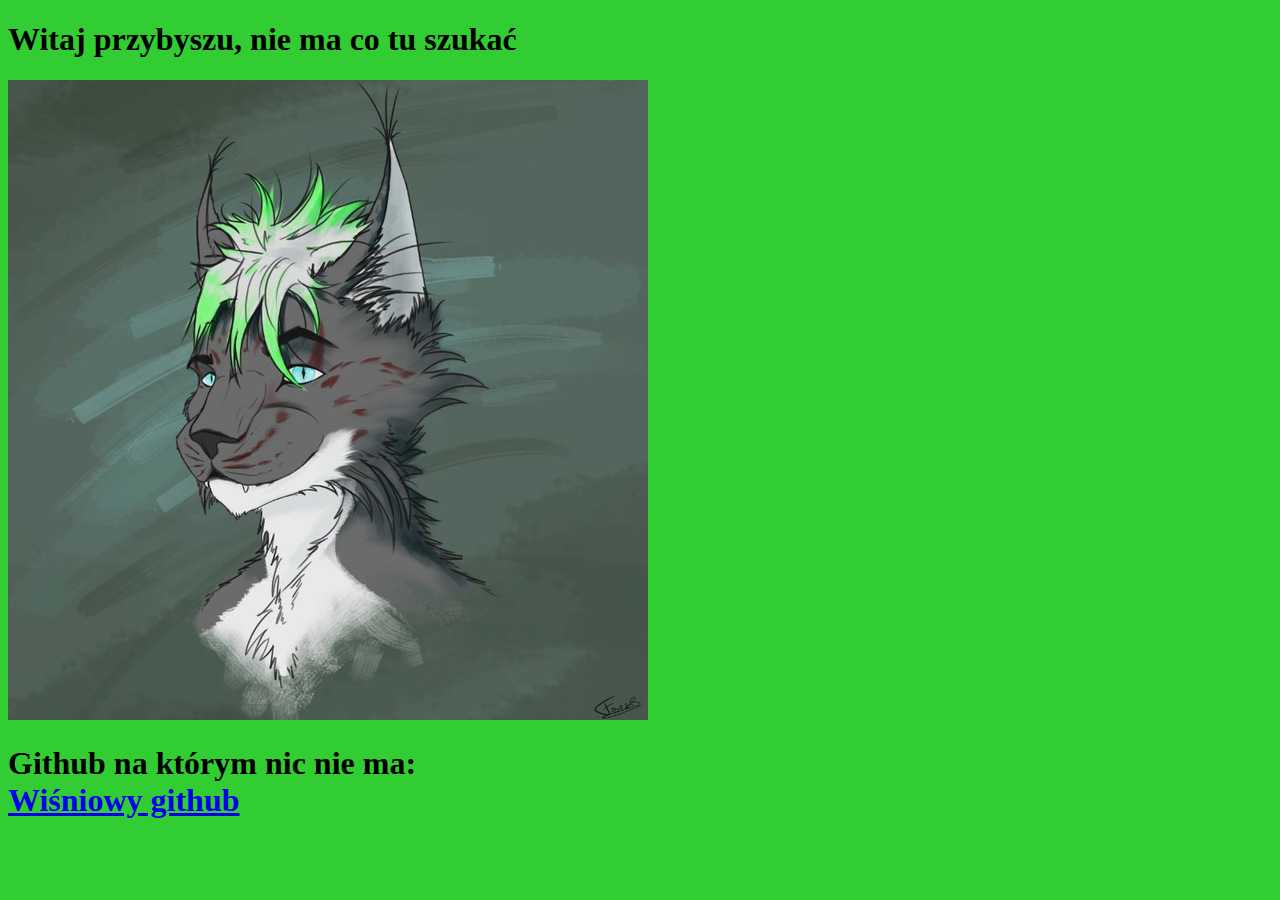
<file: index.html>
<!DOCTYPE html>

<html>

<head>
    <!-- head zawiera metadane strony-->
    <title>Witaj świecie</title><!--tytuł strony wyświetlany na pasku-->
</head>
<body style="background-color:limegreen;"><!--tak jakby pojwemnik na całą zawartość strony-->
    <h1 ><!--nagłówki można ich wielkość definiować od 1 do 6-->
        Witaj przybyszu, nie ma co tu szukać 
    </h1>
    
        <a href="/home.html" ><!--dodajemy hiperłącze do zdjęcia, i ustawiamy aby otwierało się w nowej karrcie albo nie czyt target=_blank bez tego strona otwiera się na sobie -->
            <img src="/images/sona.jpg" alt="To jestem ja, nie realnie oczywiście" title="Wiśnia w necie">  <!--dodając do śreodka height="xxx" możemy modyfikować wysokość obrazka-->
        </a>
    <h1>
        Github na którym nic nie ma:</br>
        <a href="https://github.com/w1s1en" target="_blank">
            Wiśniowy github
        </a>
    </h1>

    </p>
</body>
</html>
</file>
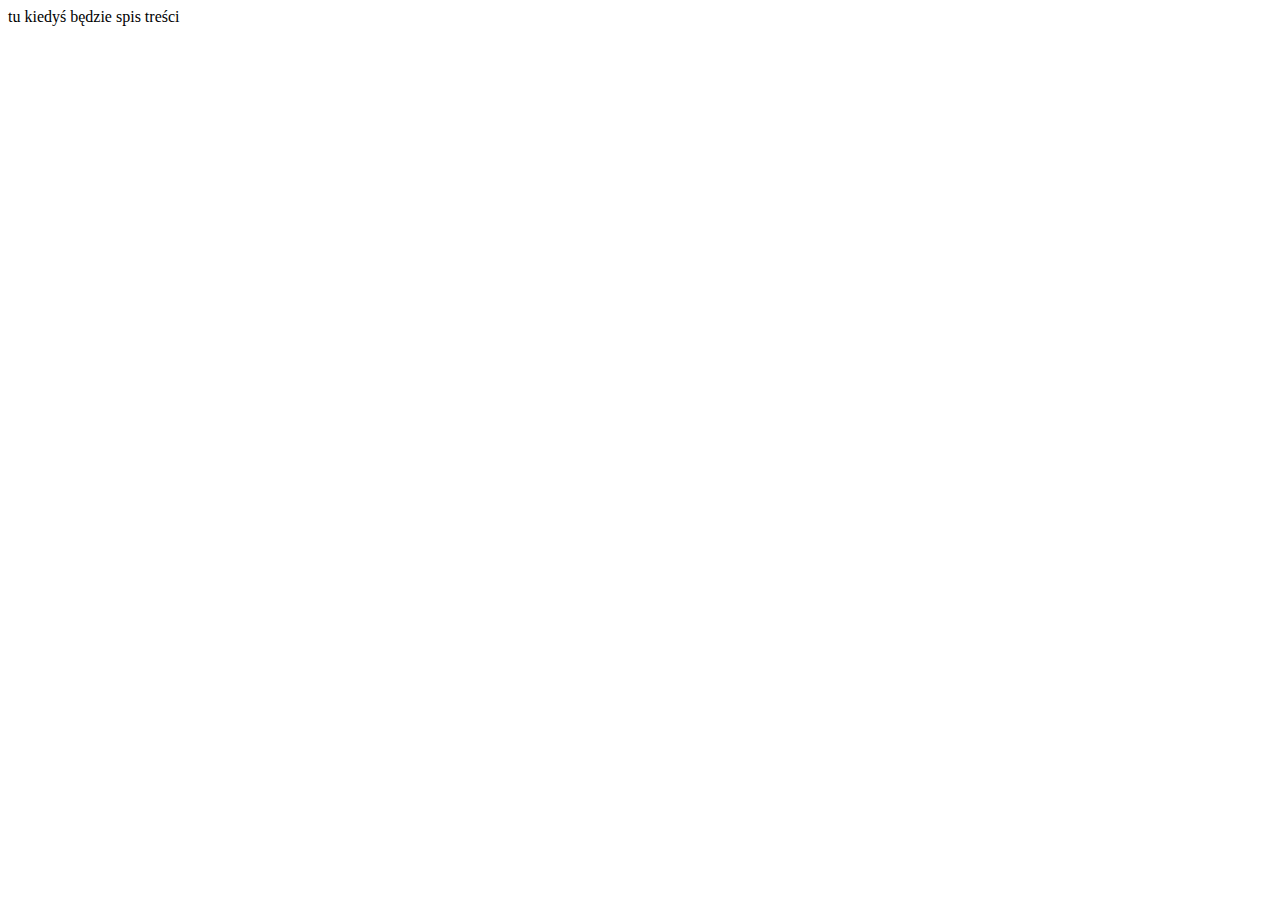
<file: home.html>
<!DOCTYPE html>
<html lang="en">
<head>
    <meta charset="UTF-8">
    <meta name="viewport" content="width=device-width, initial-scale=1.0">
    <title>Contents</title>
</head>
<body>
    tu kiedyś będzie spis treści
</body>
</html>
</file>
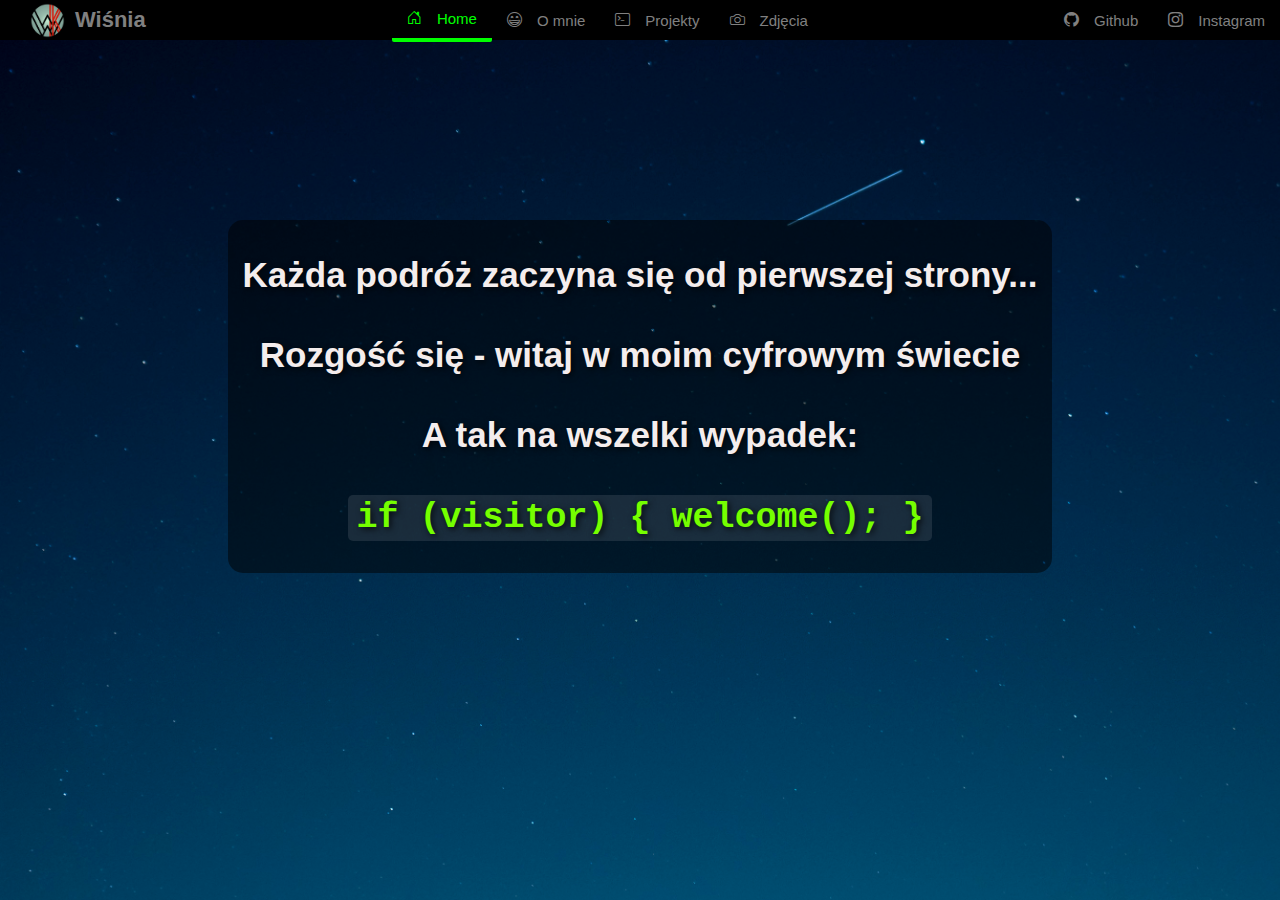
<file: HomePage.html>
<!DOCTYPE html>
<html lang="pl">
<head>
    <meta charset="UTF-8">
    <meta name="viewport" content="width=device-width, initial-scale=1.0">
    <title>Home Page</title>
    <link rel="stylesheet" href="styles/header_stylesheet.css">
    <link rel="stylesheet" href="styles/HomePage.css">
    <link rel="stylesheet" href="https://cdn.jsdelivr.net/npm/bootstrap-icons@1.13.1/font/bootstrap-icons.min.css">
    <!-- Icons from: https://icons.getbootstrap.com/ -->
     <link rel="icon" type="image/x-icon" href="images/wisien_logo.png">
</head>
<body>
    <nav class="header">
        <div class="navleft">
            <img class="logo" src="images/wisien_logo.png">
            <div class="text">Wiśnia</div>
        </div>
        <div class="navmiddle">
            <a href="HomePage.html" class="active" class="header_link">
                <i class="bi bi-house-door"></i>
                Home
            </a>
            <a href="about_me.html" class="header_link">
                <i class="bi bi-emoji-grin"></i>
                O mnie
            </a>
            <a href="#" class="header_link">
                <i class="bi bi-terminal"></i>
                Projekty
            </a>
            <a href="#" class="header_link">
                <i class="bi bi-camera"></i>
                Zdjęcia
            </a>
        </div>
        <div class="navright">
            <a href="https://github.com/w1s1en" target="_blank" class="header_link">
                <i class="bi bi-github"></i>
                Github
            </a>
            <a href="https://www.instagram.com/w1s1en_/" target="_blank" class="header_link">
                <i class="bi bi-instagram"></i>
                Instagram
            </a>
        </div>
    </nav>
    <main>
        <div class="przywitanie">
            <p>
                <strong>Każda podróż zaczyna się od pierwszej strony...</strong><br>
                Rozgość się - witaj w moim cyfrowym świecie <br>
                A tak na wszelki wypadek:<br>
                <code>if (visitor) { welcome(); }</code>
            </p>
        </div>
    </main>
</body>
</html>
</file>
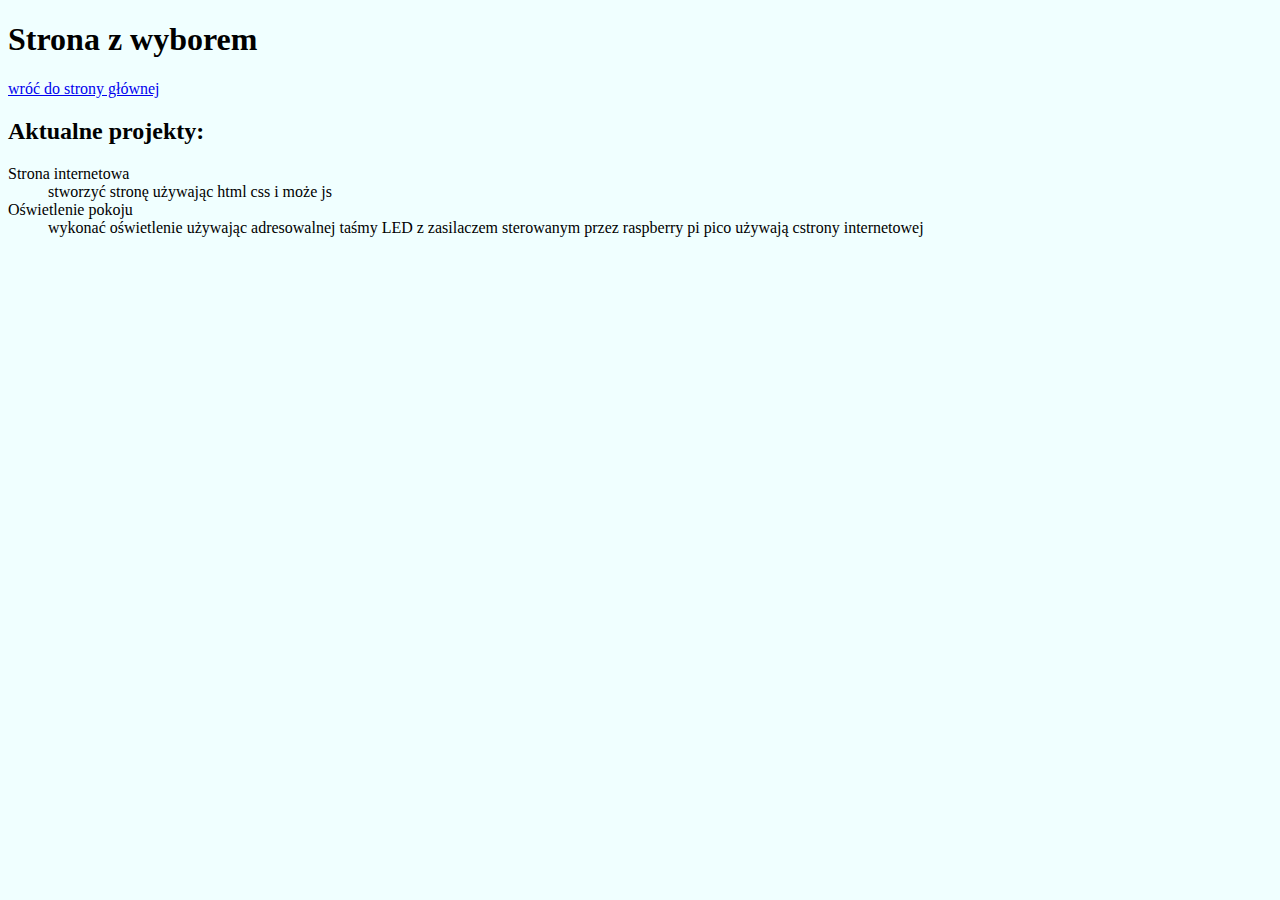
<file: main.html>
<!--na tej stronie umieścić menu z linkami do posczególnych projektów
plus krótki opis-->
<!DOCTYPE html>
<html lang="en">
<head>
    <meta charset="UTF-8">
    <meta name="viewport" content="width=device-width, initial-scale=1.0">
    <title>Document</title>
</head>
<body style="background-color: azure;">
    <h1>Strona z wyborem</h1>
    <a href=index.html> wróć do strony głównej</a>
</body>
<body style>
    <h2>Aktualne projekty:</h2>
    <dl><!--lista z opisami descroption list-->
        <dt>Strona internetowa</dt>
        <dd>stworzyć stronę używając html css i może js</dd>
        <dt>Oświetlenie pokoju</dt>
        <dd>wykonać oświetlenie używając adresowalnej taśmy LED z zasilaczem sterowanym przez raspberry pi pico używają cstrony internetowej</dd>
    </dl>
</body>
</html>
</file>
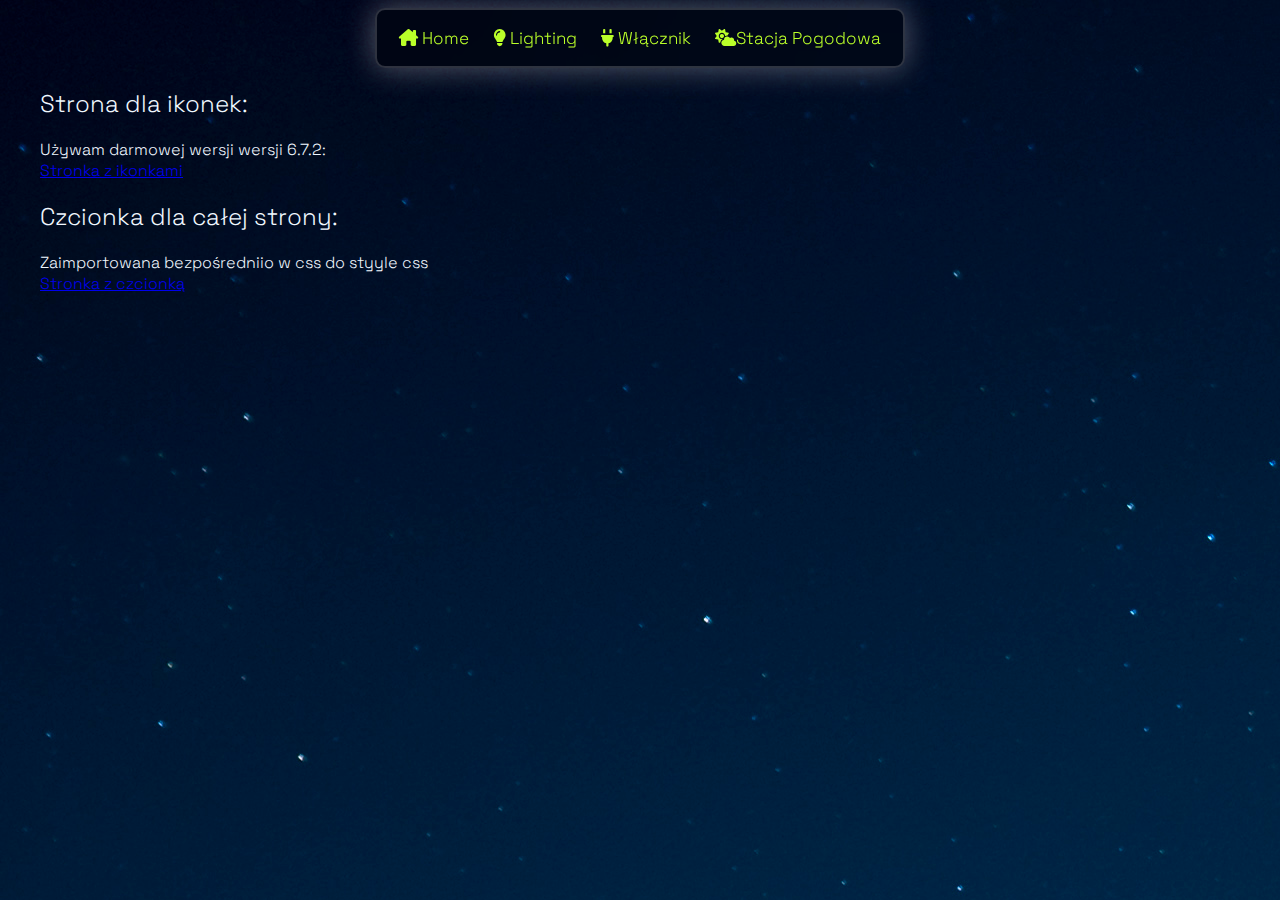
<file: webside.html>
<!DOCTYPE html>
<html lang="en">
<head>
    <meta charset="UTF-8">
    <meta name="viewport" content="width=device-width, initial-scale=1.0">
    <title>Files from webside</title>
    <link rel="icon" type="image/x-icon" href="images/Wisien_logo.png">
    <link rel="stylesheet" href="https://cdnjs.cloudflare.com/ajax/libs/font-awesome/6.7.2/css/all.min.css"> <!--ikonki w menu-->
    <link href="style.css" rel="stylesheet">
</head>
<div class="navigation_bar">
    <a href="index.html" title="Main Page"><i class="fa-solid fa-house-chimney"></i> Home</a>
    <a href="lighting.html" title="Room Lighting Project"><i class="fa-solid fa-lightbulb"></i> Lighting</a>
    <a href="switch.html"title="Computer switch and indicator project"><i class="fa-solid fa-plug"></i> Włącznik</a>
    <a href="weather_station.html"title="Weather Station Project"><i class="fa-solid fa-cloud-sun"></i>Stacja Pogodowa</a>
</div>
<body>
    <h2>Strona dla ikonek:</h2>
    <p>Używam darmowej wersji wersji 6.7.2:<br>
        <a href="https://fontawesome.com/search?o=r&ic=free&s=solid&ip=classic" target="_blank" title="Go to fontawesome">Stronka z ikonkami</a>
    </p>
    <h2>Czcionka dla całej strony:</h2>
    <p>Zaimportowana bezpośredniio w css do styyle css<br>
        <a href="https://fonts.google.com/specimen/Space+Grotesk" target="_blank" title="Go to fonts google">Stronka z czcionką</a>
    </p>
</body>
</html>
</file>
<file: styles/header_stylesheet.css>
*{
    border: none;
    padding: none;
    font-family: Arial, Helvetica, sans-serif;
    text-decoration: none;
}
main{
    padding-top: 65px;
}
.header{
    height: 60px;
    display: flex;
    flex-direction: row;
    justify-content: center;
    position: fixed;
    top: 0px;
    left: 0px;
    right: 0px;
    background-color: black;
}
.navleft{
    display: flex;
    align-items: center;
}
.logo{
    height: 55px;
    padding-left: 30px;
}
.text{
    color: gray;
    font-size: 35px;
    padding: 0px 50px 0px 10px;
    font-weight: bold;
}
.navmiddle{
    display: flex;
    flex-direction: row;
    justify-content: center;
    align-items: center;
    flex: 1;
}
.header_link{
    color: gray;
    height: 100%;
    display: flex;
    align-items: center;
    flex-direction: row;
    padding: 0 25px;
    font-size: 25px;
    font-weight: bold;
    cursor: pointer;
    transition: color 0.5s;
}
nav div i{
    margin-right: 15px;
}
.navright{
    display: flex;
    flex-direction: row;
    align-items: center;
}
.active{
    color: lime;
    height: 100%;
    display: flex;
    align-items: center;
    flex-direction: row;
    padding: 0 25px;
    font-size: 25px;
    font-weight: bold;
    border: none; /* resetuje wszystkie krawędzie */
    border-bottom: 4px solid lime;
    border-radius: 2px;
}
.header_link:hover{
    color: whitesmoke;
}
.header_link:active{
    background-color: gray;
    border-radius: 5px;
}
@media (max-width: 800px){

}

@media (max-width: 1350px){
    .logo{
        height: 35px;
    }
    .header{
        height: 40px;
    }
    .header_link,
    .active{
        padding: 0 15px;
        font-size: 15px;
        font-weight: 300;
    }
    .text{
        font-size: 22px;
        padding: 0px 20px 0px 10px;;
    }
}
</file>
<file: styles/HomePage.css>
body{
    background-image: url(../images/Home_Page1.jpg);
    background-size: cover;
    background-repeat: no-repeat;
    min-height: 100vh;
    margin: 0;
}
.przywitanie{
    display: flex;
    justify-content: center;
    align-items: center;
    text-align: center;
    margin-top: 100px;
    padding: 20px;
}
.przywitanie p{
    color: rgb(244, 237, 237);
    font-size: 60px;
    font-weight: bold;
    background-color: rgba(0, 0, 0, 0.5);
    padding: 20px;
    border-radius: 15px;
    text-shadow: 2px 2px 6px rgba(0, 0, 0, 0.8);
    line-height: 80px;
}

code{
    font-family: 'Courier New', monospace;
    background-color: rgba(255, 255, 255, 0.1);
    padding: 3px 8px;
    border-radius: 5px;
    color: rgb(117, 255, 0);
}

@media (max-width: 1350px) {
    .przywitanie p {
        font-size: 35px;
        padding: 15px;
    }
}
</file>
<file: style.css>
@import url('https://fonts.googleapis.com/css2?family=Space+Grotesk:wght@300..700&display=swap');

body {
    text-align: justify;
    padding-left: 2em;
    padding-right: 2em;
    background-image: url(images/main_background.jpg);
    background-attachment: fixed;
    color: aliceblue;
    }
*{
    /*border: 1px solid red;*/
    font-family: "Space Grotesk", sans-serif;
    font-optical-sizing: auto;
    font-weight: 300;
    font-style: normal;
}
/* Część odpiwoedzialna za menu */
.navigation_bar {
    backdrop-filter: blur(30px);
    box-shadow: 0px 0px 30px rgba(227, 228, 237, 0.37);
    border: 2px solid rgba(255, 255, 255, 0.18);
    position: sticky;
    top: 0;
    display: flex;
    justify-content: center;
    align-items: center;
    background: rgba(0, 0, 0, 0.3);
    padding: 5px 10px;
    margin: 0 auto; /* wyśrodkowanie */
    width: fit-content; /* dopasowanie do ilości przycisków */
    border-radius: 10px; /* zaokrąglone rogi */
    z-index: 999; /* upewnienie się że jest zawsze nad wszystkim */
}

.navigation_bar a{
    padding: 12px;
    color: #BAFF29;
    text-decoration: none; /*brak podkreślenia*/
    font-size: 17px;
}

.navigation_bar a:hover { /*aktywuje się kiedy najeżdżamy na przycisk*/
    background-color: #3786BE;
}

.active { /*gdy jest ta klasa to podświetla na czerwono*/
    background-color: #BF1A2F;
}

.dropdown input[type="checkbox"] {
    display: none;
}

/* Styl przycisku rozwijającego */
.dropbtn {
    padding: 12px;
    color: #BAFF29;
    font-size: 17px;
    cursor: pointer;
    user-select: none;
    display: flex;
    align-items: center;
    gap: 5px;
}

/* Styl rozwijanego menu */
.dropdown-content {
    display: none;
    position: absolute;
    background-color: rgba(0, 0, 0, 0.9);
    min-width: 160px;
    border-radius: 10px;
    padding: 5px 0;
    margin-top: 5px;
    box-shadow: 0 8px 16px rgba(0, 0, 0, 0.2);
    z-index: 100;
    backdrop-filter: blur(30px);
}

/* Linki w rozwijanym menu */
.dropdown-content a {
    color: #BAFF29;
    padding: 12px 16px;
    text-decoration: none;
    display: block;
}

/* Efekt hover */
.dropdown-content a:hover,
.dropbtn:hover {
    background-color: #3786BE;
}

/* Pokazanie menu po kliknięciu */
.dropdown input[type="checkbox"]:checked + label + .dropdown-content {
  display: block;
}
/* Styl aktywnego przycisku (np. tło czerwone) */
.dropdown input[type="checkbox"]:checked + label {
    background-color: #BF1A2F;
    border-radius: 8px;
}

/* Opcjonalnie: obrót strzałki */
.dropdown input[type="checkbox"]:checked + label i.fa-caret-down {
    transform: rotate(180deg);
    transition: transform 0.3s;
}
</file>
